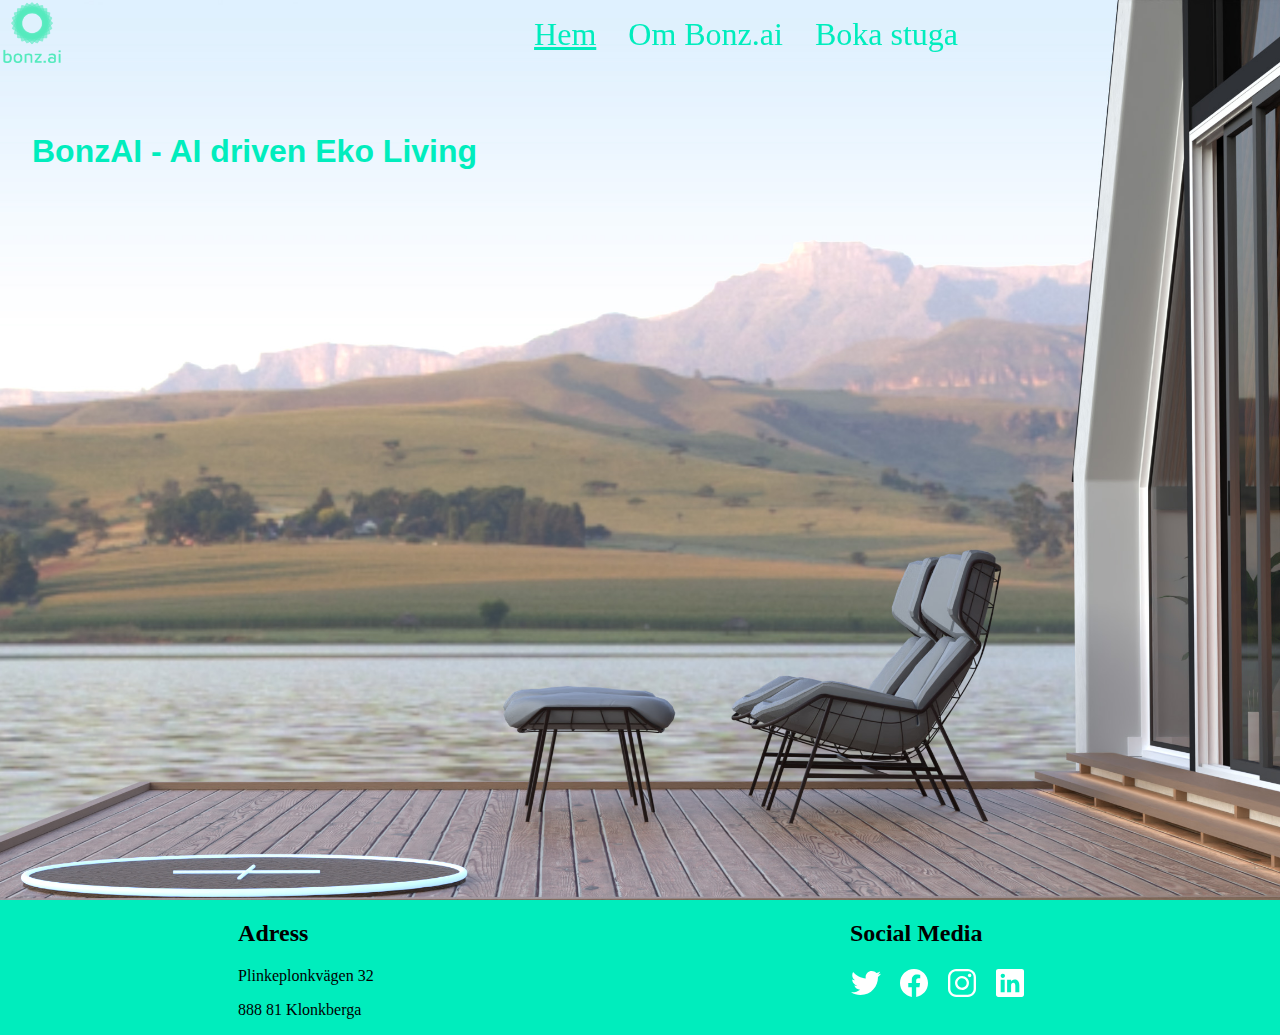
<file: index.html>
<!DOCTYPE html>
<html lang="en">

<head>
    <meta charset="UTF-8">
    <meta http-equiv="X-UA-Compatible" content="IE=edge">
    <meta name="viewport" content="width=device-width, initial-scale=1.0">
    <title>BonzaiHem</title>
    <link rel="stylesheet" href="/css/style.css">
</head>

<body>
    <div class="wrapperHeaderMainIndex">

        <header class="header-index">
            <!--<section class="header"> -->
            <a href="index.html">
                <img class="icon" src="/assets/logo/bonz.ai-logo-color-portrait.png" alt="">
            </a>
            <nav class="nav">
                <a href="index.html" class="active">Hem</a>
                <a href="/pages/about-us.html">Om Bonz.ai</a>
                <a href="/pages/book-cottage.html">Boka stuga</a>
            </nav>
            <!-- </section> -->
        </header>
        <main class="main-index">
            <section class="Information-Index">
                <h1>BonzAI - AI driven Eko Living</h1>
            </section>
            <!-- <section class="main">
                <img src="photos/09-day.jpg" alt="">
            </section> -->
        </main>
    </div>

    <footer class="footer">
        <!--<section class="footer"> -->
        <article>
            <h2>Adress</h2>
            <p>Plinkeplonkvägen 32</p>
            <p>888 81 Klonkberga</p>
            </art>
        </article>
        <article class="media">
            <h2>Social Media</h2>
            <section class="logos">
                <img src="/assets/logo/logo-twitter.svg" alt="">
                <img src="/assets/logo/logo-facebook.svg" alt="">
                <img src="/assets/logo/logo-instagram.svg" alt="">
                <img src="/assets/logo/logo-linkedin.svg" alt="">
            </section>
        </article>
        <!--</section>-->

    </footer>

    <!-- </div> -->

</body>

</html>
</file>
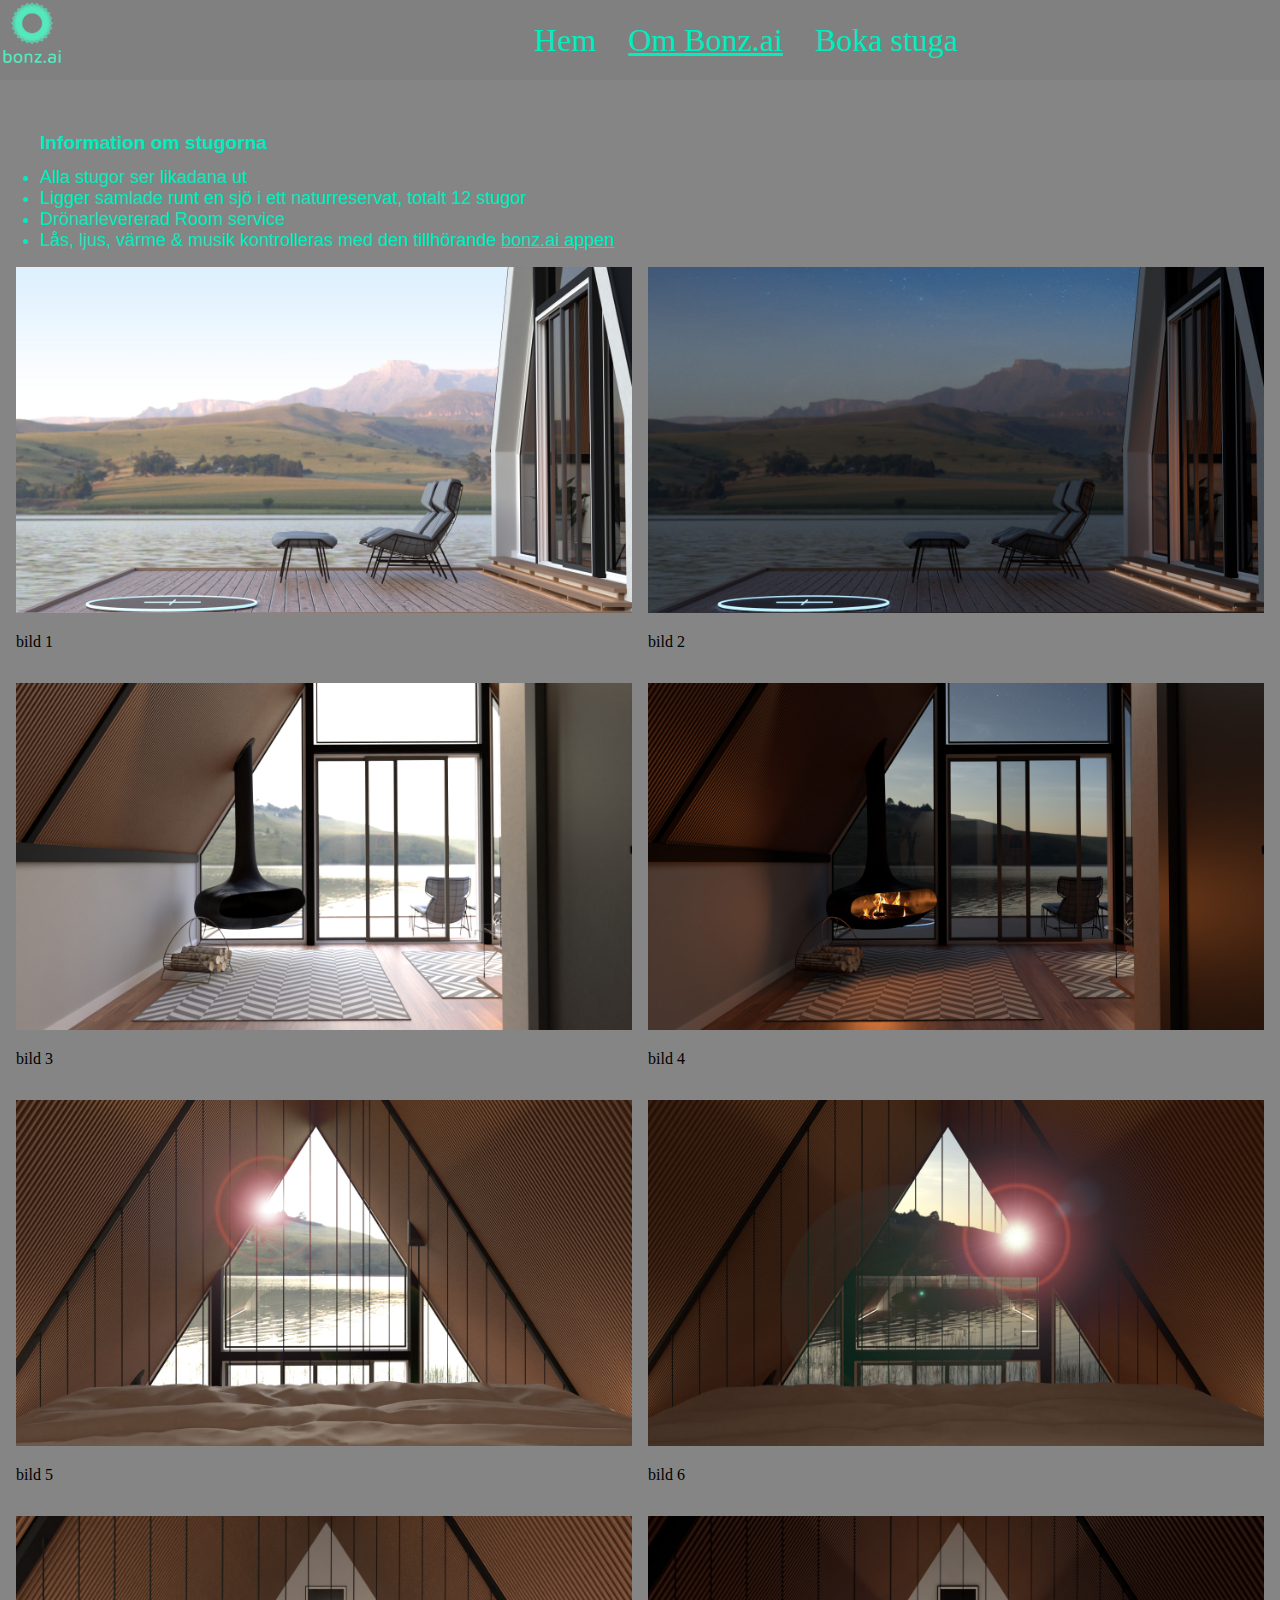
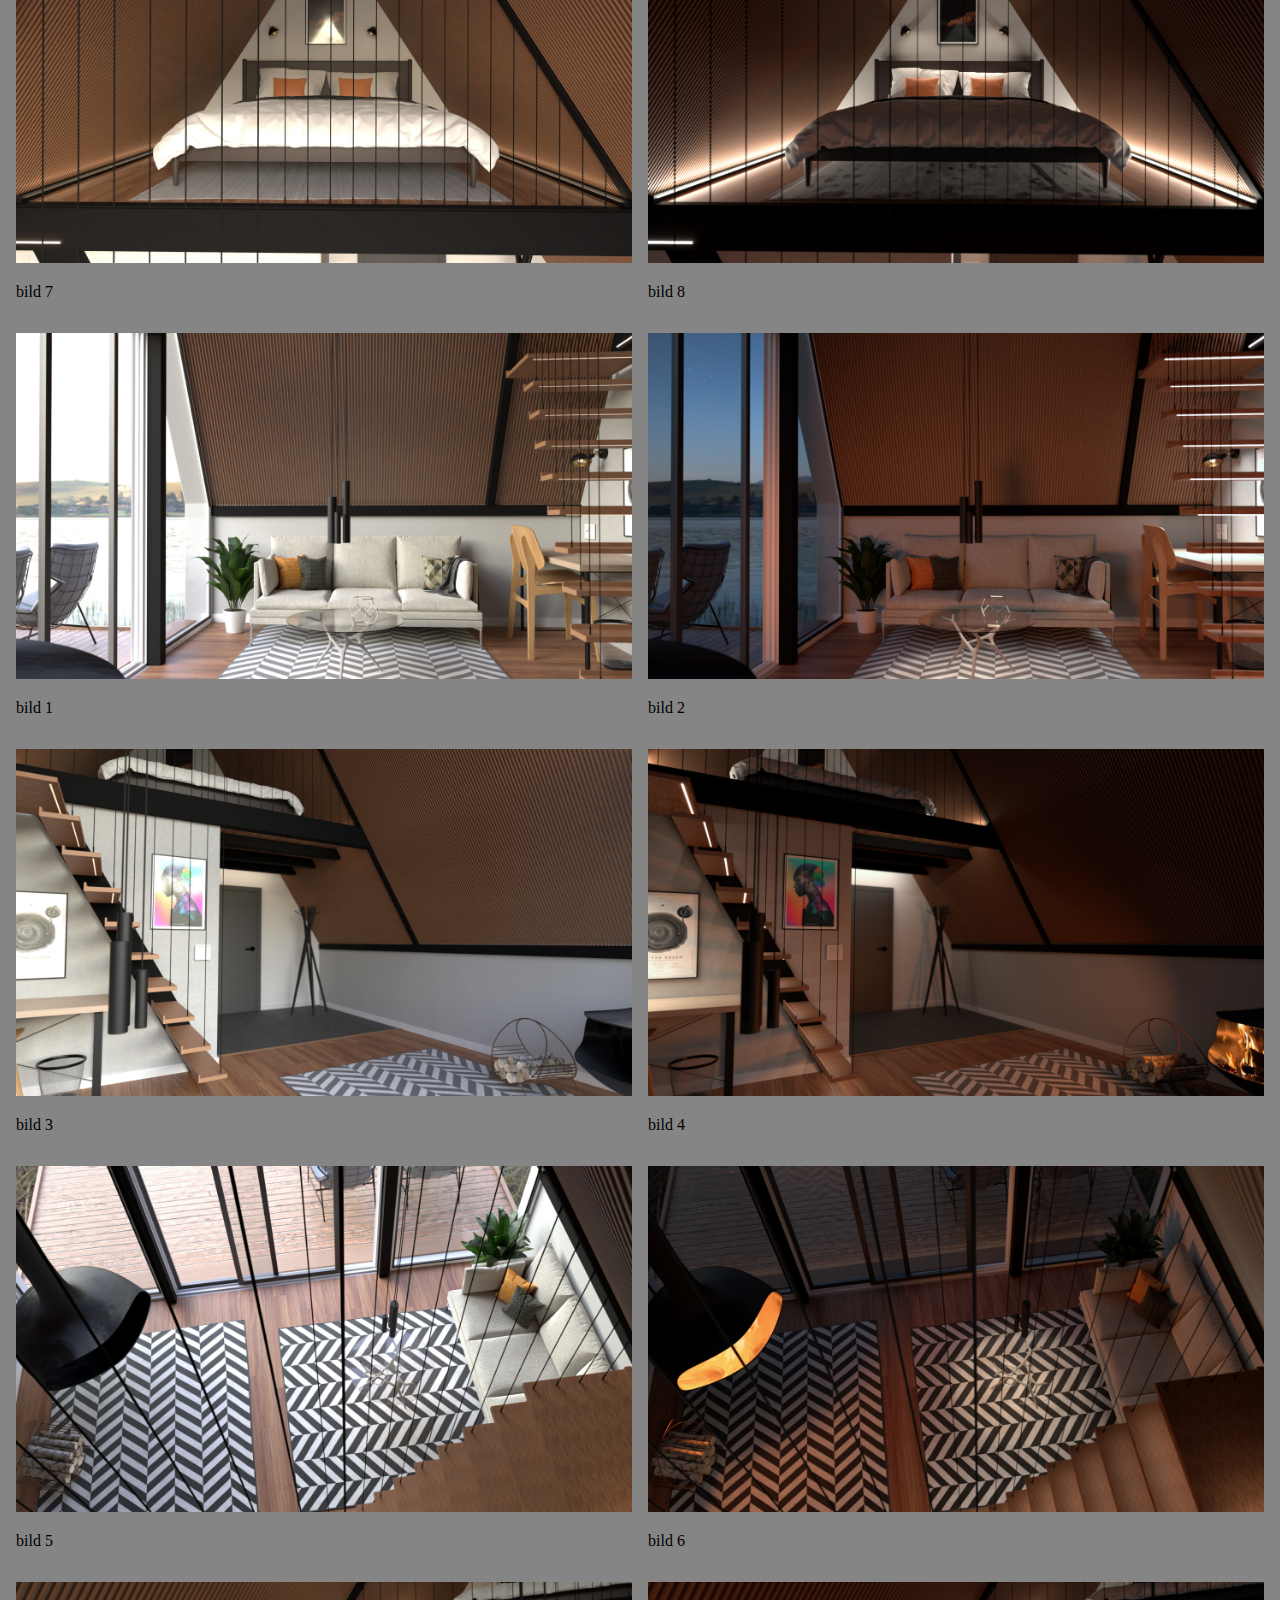
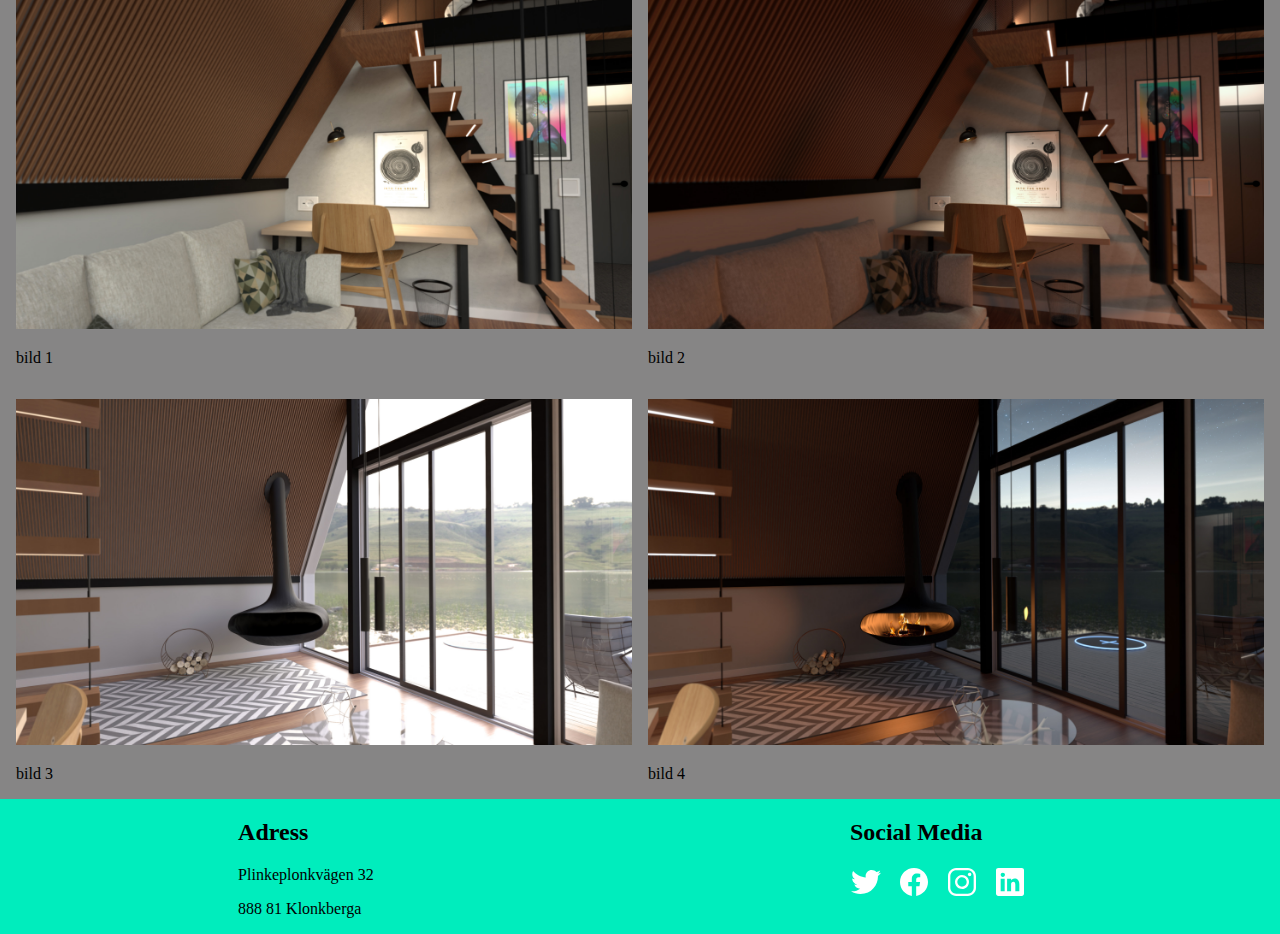
<file: pages/about-us.html>
<!DOCTYPE html>
<html lang="en">

<head>
    <meta charset="UTF-8">
    <meta http-equiv="X-UA-Compatible" content="IE=edge">
    <meta name="viewport" content="width=device-width, initial-scale=1.0">
    <title>About-us</title>
    <link rel="stylesheet" href="../css/style.css">
</head>

<body>
    <!-- <div class="wrapperHeaderMain"> -->
    <header class="header">
        <!-- <section> -->
        <a href="../index.html">
            <img class="icon" src="/assets/logo/bonz.ai-logo-color-portrait.png" alt="" a href="index.html">
        </a>
        <nav class="nav">
            <a href="../index.html">Hem</a>
            <a href="about-us.html" class="active">Om Bonz.ai</a>
            <a href="book-cottage.html">Boka stuga</a>
        </nav>
        <!-- </section> -->
    </header>

    <main class="main">
        <section class="Information">
            <br>
            <br>
            <ul>
                <h1>Information om stugorna</h1>
                <li>Alla stugor ser likadana ut</li>
                <li>Ligger samlade runt en sjö i ett naturreservat, totalt 12 stugor</li>
                <li>Drönarlevererad Room service</li>
                <li>Lås, ljus, värme & musik kontrolleras med den tillhörande <a href="../index.html" >bonz.ai appen</a></li>
                </ol>
        </section>
        <div class="bild-wrapper">
            <div class="bild">
                <img src="/assets/photos/09-day.jpg">
                <p>bild 1</p>
            </div>
            <div class="bild">
                <img src="/assets/photos/09-night.jpg">
                <p>bild 2</p>
            </div>
            <div class="bild">
                <img src="/assets/photos/08-day.jpg">
                <p>bild 3</p>
            </div>
            <div class="bild">
                <img src="/assets/photos/08-night.jpg">
                <p>bild 4</p>
            </div>
            <div class="bild">
                <img src="/assets/photos/03-day.jpg">
                <p>bild 5</p>
            </div>
            <div class="bild">
                <img src="/assets/photos/03-night.jpg">
                <p>bild 6</p>
            </div>
            <div class="bild">
                <img src="/assets/photos/04-day.jpg">
                <p>bild 7</p>
            </div>
            <div class="bild">
                <img src="/assets/photos/04-night.jpg">
                <p>bild 8</p>
            </div>
            <div class="bild">
                <img src="/assets/photos/05-day.jpg">
                <p>bild 1</p>
            </div>
            <div class="bild">
                <img src="/assets/photos/05-night.jpg">
                <p>bild 2</p>
            </div>
            <div class="bild">
                <img src="/assets/photos/06-day.jpg">
                <p>bild 3</p>
            </div>
            <div class="bild">
                <img src="/assets/photos/06-night.jpg">
                <p>bild 4</p>
            </div>
            <div class="bild">
                <img src="/assets/photos/07-day.jpg">
                <p>bild 5</p>
            </div>
            <div class="bild">
                <img src="/assets/photos/07-night.jpg">
                <p>bild 6</p>
            </div>
            <div class="bild">
                <img src="/assets/photos/01-day.jpg">
                <p>bild 1</p>
            </div>
            <div class="bild">
                <img src="/assets/photos/01-night.jpg">
                <p>bild 2</p>
            </div>
            <div class="bild">
                <img src="/assets/photos/02-day.jpg">
                <p>bild 3</p>
            </div>
            <div class="bild">
                <img src="/assets/photos/02-night.jpg">
                <p>bild 4</p>
            </div>
        </div>
    </main>
    <!-- </div> -->



    <footer class="footer">
        <!--<section class="footer"> -->
        <article>
            <h2>Adress</h2>
            <p>Plinkeplonkvägen 32</p>
            <p>888 81 Klonkberga</p>
            </art>
        </article>
        <article class="media">
            <h2>Social Media</h2>
            <section class="logos">
                <img src="/assets/logo/logo-twitter.svg" alt="">
                <img src="/assets/logo/logo-facebook.svg" alt="">
                <img src="/assets/logo/logo-instagram.svg" alt="">
                <img src="/assets/logo/logo-linkedin.svg" alt="">
            </section>
        </article>
        <!--</section>-->

    </footer>

</body>

</html>
</file>
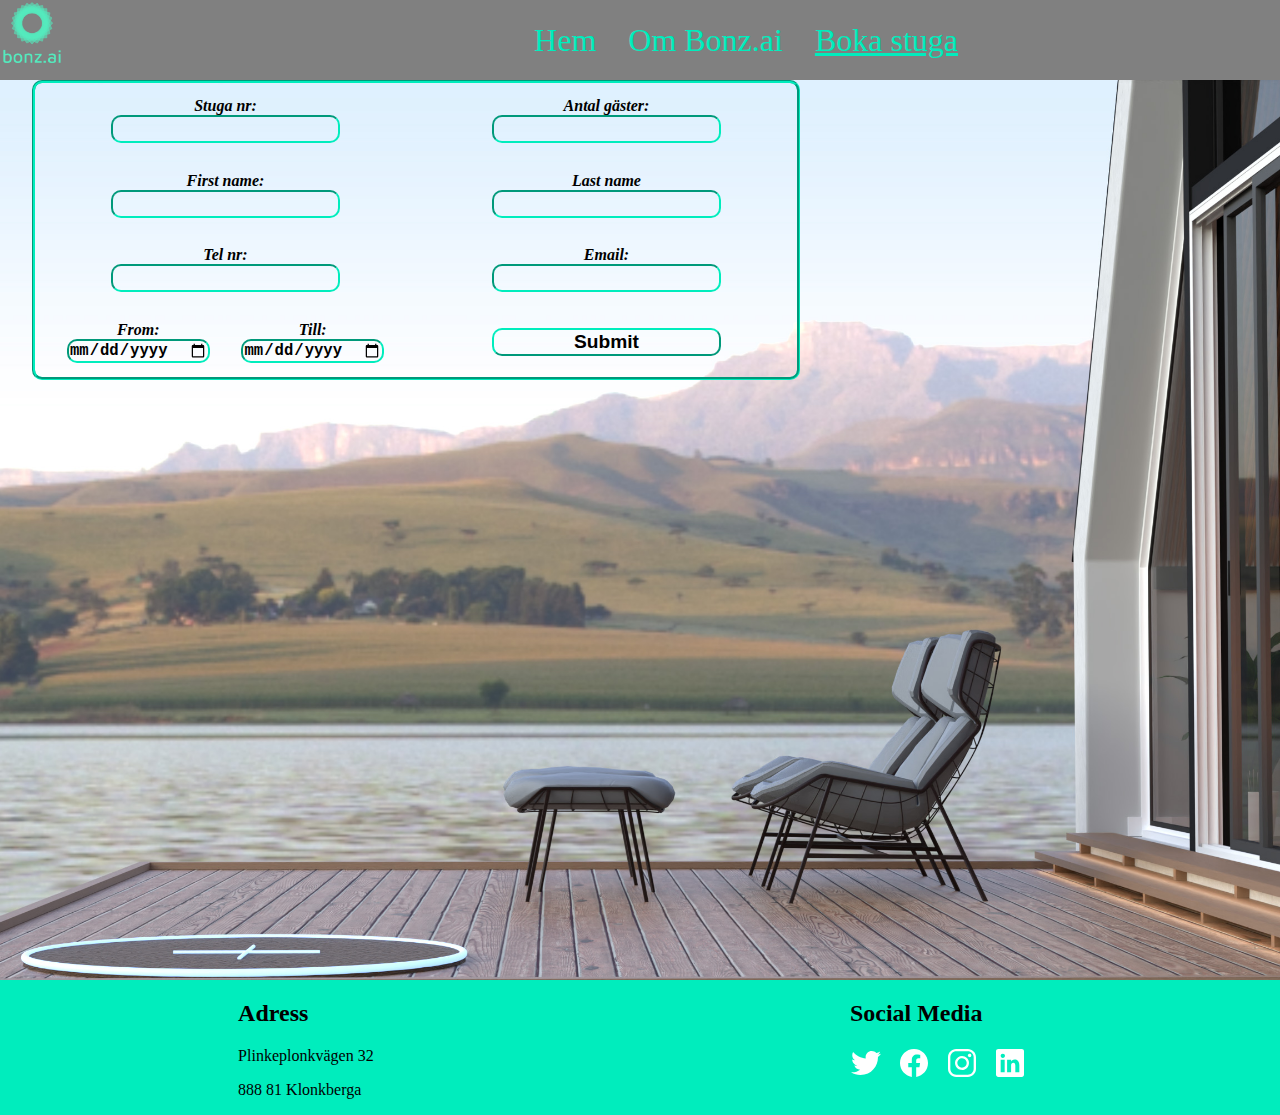
<file: pages/book-cottage.html>
<!DOCTYPE html>
<html lang="en">

<head>
    <meta charset="UTF-8">
    <meta http-equiv="X-UA-Compatible" content="IE=edge">
    <meta name="viewport" content="width=device-width, initial-scale=1.0">
    <title>book.cottage</title>
    <link rel="stylesheet" href="../css/style.css">
</head>

<body>
    <header class="header">
        <!--<section class="header"> -->
        <a href="../index.html">
            <img class="icon" src="/assets/logo/bonz.ai-logo-color-portrait.png" alt="">
        </a>
        <nav class="nav">
            <a href="../index.html">Hem</a>
            <a href="/pages/about-us.html">Om Bonz.ai</a>
            <a href="/pages/book-cottage.html" class="active">Boka stuga</a>
        </nav>
        <!--</section> -->
    </header>

    <main class="main">
        <div class="wrapper-book">

            <form>
                <div class="form-container" action="">
                    <div class="input-container">
                        <label for="cottage">Stuga nr:</label>
                        <input id="cottage" type="number" name="cottage">
                    </div>
                    <div class="input-container">
                        <label for="guest">Antal gäster:</label>
                        <input id="guest" type="number" name="guest">
                    </div>
                    <div class="input-container">
                        <label for="fname">First name:</label>
                        <input id="fname" type="text" name="fname">
                    </div>
                    <div class="input-container">
                        <label for="lname">Last name</label>
                        <input id="lname" type="text" name="lname">
                    </div>
                    <div class="input-container">
                        <label for="tel-nr">Tel nr:</label>
                        <input id="tel-nr" type="tel" name="tel-nr">
                    </div>
                    <div class="input-container">
                        <label for="email">Email:</label>
                        <input id="email" type="email">
                    </div>
                    <div class="date">
                        <div class="input-container">
                            <label for="date-from">From:</label>
                            <input id="date-from" type="date" name="date-from">
                        </div>
                        <div class="input-container">
                            <label for="date-to">Till:</label>
                            <input id="date-to" type="date" name="date-to" />
                        </div>
                    </div>

                    <div class="input-container">
                        <input type="submit">
                    </div>
                </div>

            </form>
        </div>
    </main>


    <footer class="footer">
        <!--<section class="footer"> -->
        <article>
            <h2>Adress</h2>
            <p>Plinkeplonkvägen 32</p>
            <p>888 81 Klonkberga</p>
            </art>
        </article>
        <article class="media">
            <h2>Social Media</h2>
            <section class="logos">
                <img src="/assets/logo/logo-twitter.svg" alt="">
                <img src="/assets/logo/logo-facebook.svg" alt="">
                <img src="/assets/logo/logo-instagram.svg" alt="">
                <img src="/assets/logo/logo-linkedin.svg" alt="">
            </section>
        </article>
        <!--</section>-->

    </footer>

</body>

</html>
</file>
<file: css/style.css>
* {
    box-sizing: border-box;
}

html body {
    max-width: 100vw;
    height: auto;
    margin: 0;
}

.wrapperHeaderMainIndex {
    background: url(/assets/photos/09-day.jpg) no-repeat center;
    background-size: cover;
    height: 100vh;
    position: relative;
}

/* Header */
.header {
    display: flex;
    flex-direction: row;
    justify-content: space-between;
    grid-area: header;
    height: 80px;
    max-width: 100%;
    padding: 2px;
    background-color: grey;
    position: sticky;
    top: 0;
    overflow: hidden;
    z-index: 100;
}

.header-index {
    display: flex;
    flex-direction: row;
    justify-content: space-between;
    height: auto;
    max-width: 100%;
    padding: 2px;
    position: sticky;
    top: 0;
}

.nav {
    display: flex;
    flex-direction: row;
    /* width: 100%; */
    align-items: center;
    /* justify-content: flex-start; */
    margin-right: 20rem;
}

.icon {
    padding: 0, 5rem;
    max-width: 60px;
    align-items: flex-start;
}

.nav a {
    font-size: 2rem;
    padding: 0 0 0 2rem;
    color: #00EDBD;
    text-decoration: none;
    align-items: flex-start;
    justify-content: center;
}

.nav a:hover {
    color: #c1c7c6;
}

.nav a.active {
    text-decoration: underline;
}

/* Main */
.main {
    max-width: auto;
    align-items: center;
    background-color: rgb(134, 133, 133);
}

.Information-Index {
    margin-left: 2rem;
    margin-top: 4rem;
    font-family: sans-serif;
    color: #00EDBD;
}

.Information li {
    font-family: sans-serif;
    font-size: large;
    color: #00EDBD;
}

.Information h1 {
    font-family: sans-serif;
    font-size: larger;
    color: #00EDBD;
}

.Information a {
    color: #00EDBD;
}

.Information a:hover {
    font-weight: 600;
    color: #c1c7c6;
}

.bild-wrapper {
    display: grid;
    grid-template-columns: repeat(2, 1fr);
    max-height: 100%;
    gap: 1rem;
    margin-left: 1rem;
    margin-right: 1rem;
}

.bild img {
    max-width: 100%;
}

/* main book-cottage*/
.wrapper-book {
    background: url(/assets/photos/09-day.jpg) no-repeat center;
    background-size: cover;
    height: 100vh;
    position: relative;
}

.form-container {
    display: grid;
    grid-template-columns: repeat(2, 1fr);
    max-width: 60%;
    height: 300px;
    gap: 0, 5rem;
    border-style: groove;
    border-color: #00EDBD;
    border-radius: 10px;
    margin-left: 2rem;
}

.input-container {
    display: flex;
    flex-direction: column;
    align-items: center;
    justify-content: center;
}

.input-container input {
    width: 60%;
    margin: 0;
    padding: 0, 5rem;
    background: none;
    font-weight: bolder;
    font-size: larger;
    border-color: #00EDBD;
    border-radius: 10px;
}

label {
    font-style: oblique;
    font-weight: bold;
}

.date {
    display: flex;
    flex-direction: row;
    justify-content: space-evenly;
    align-items: center;
}

.date input {
    width: 100%;
    margin: 0;
    padding: 0;

}




/* Footer*/

.footer {
    max-width: 100%;
    display: flex;
    justify-content: space-around;
    background-color: #00EDBD;
}


.logos {
    display: flex;
    align-items: flex-end;
}

.logos img {
    margin-right: 1rem;
}
</file>
